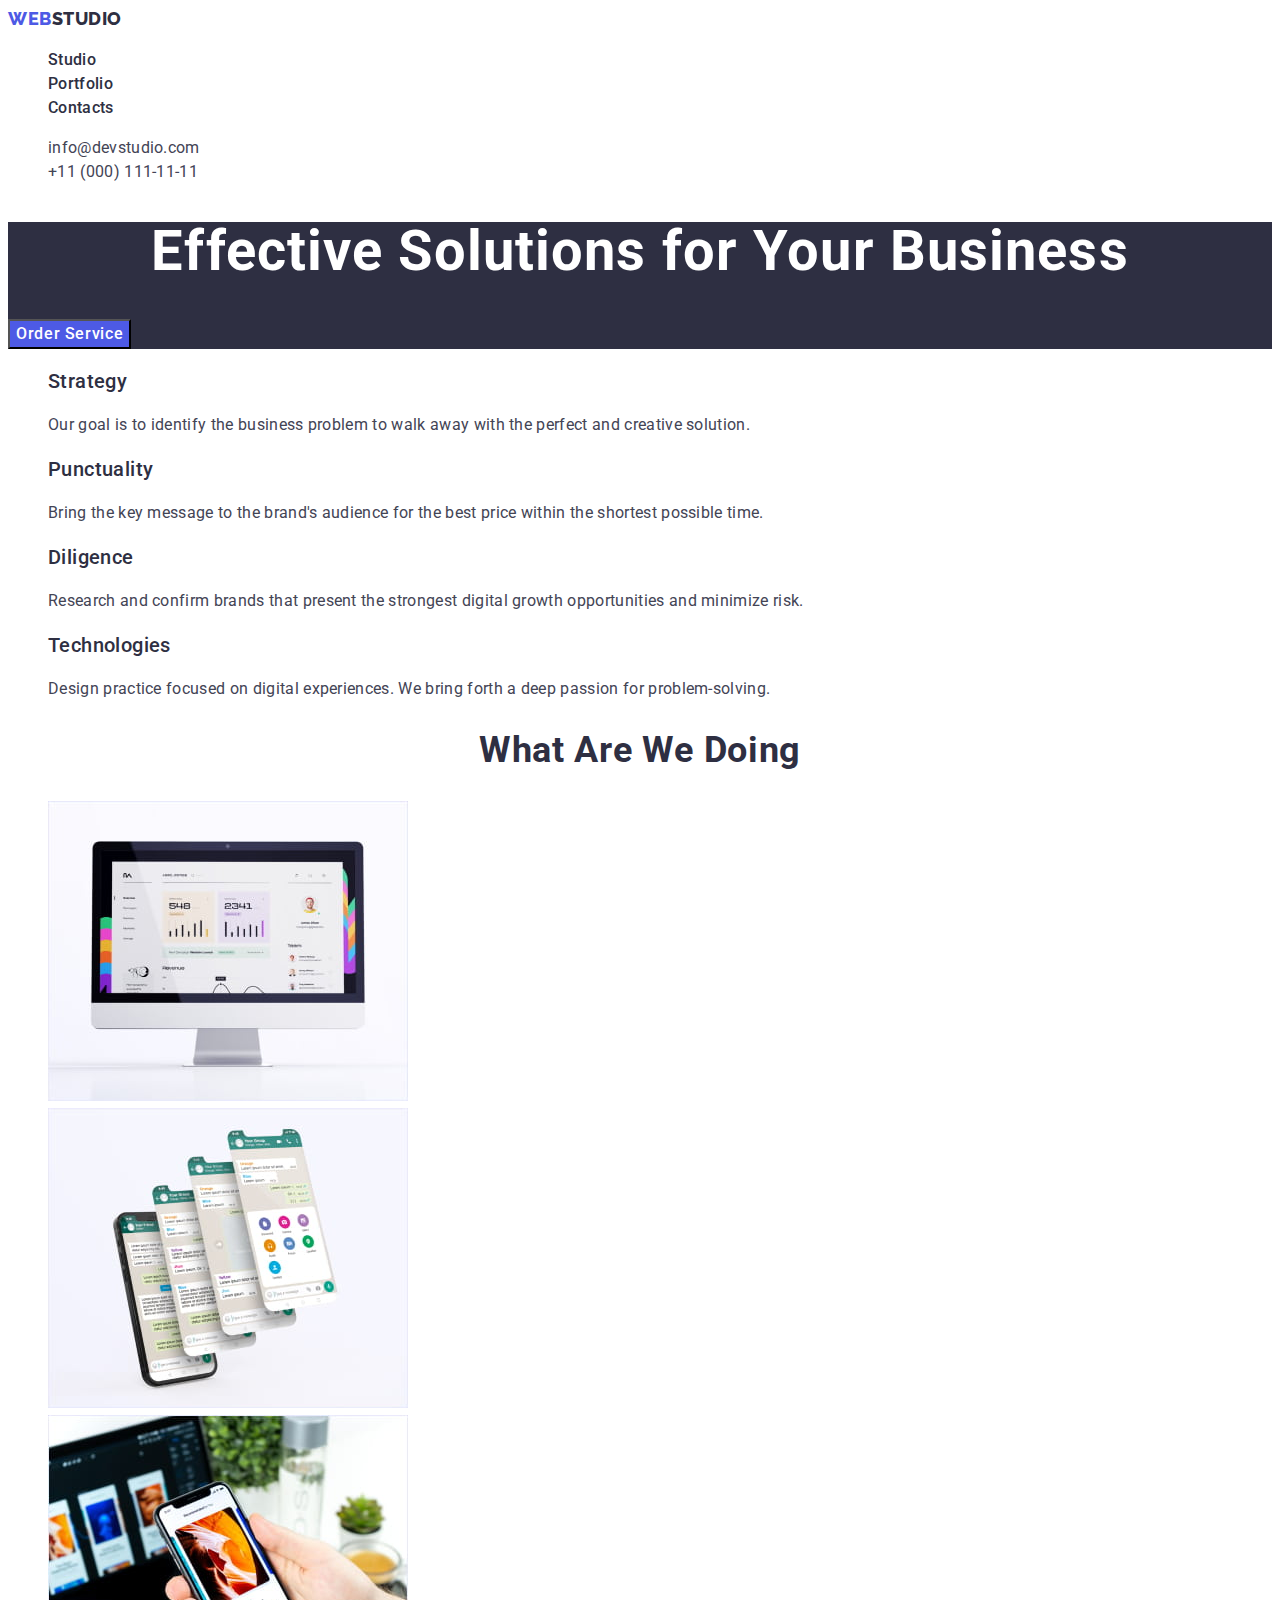
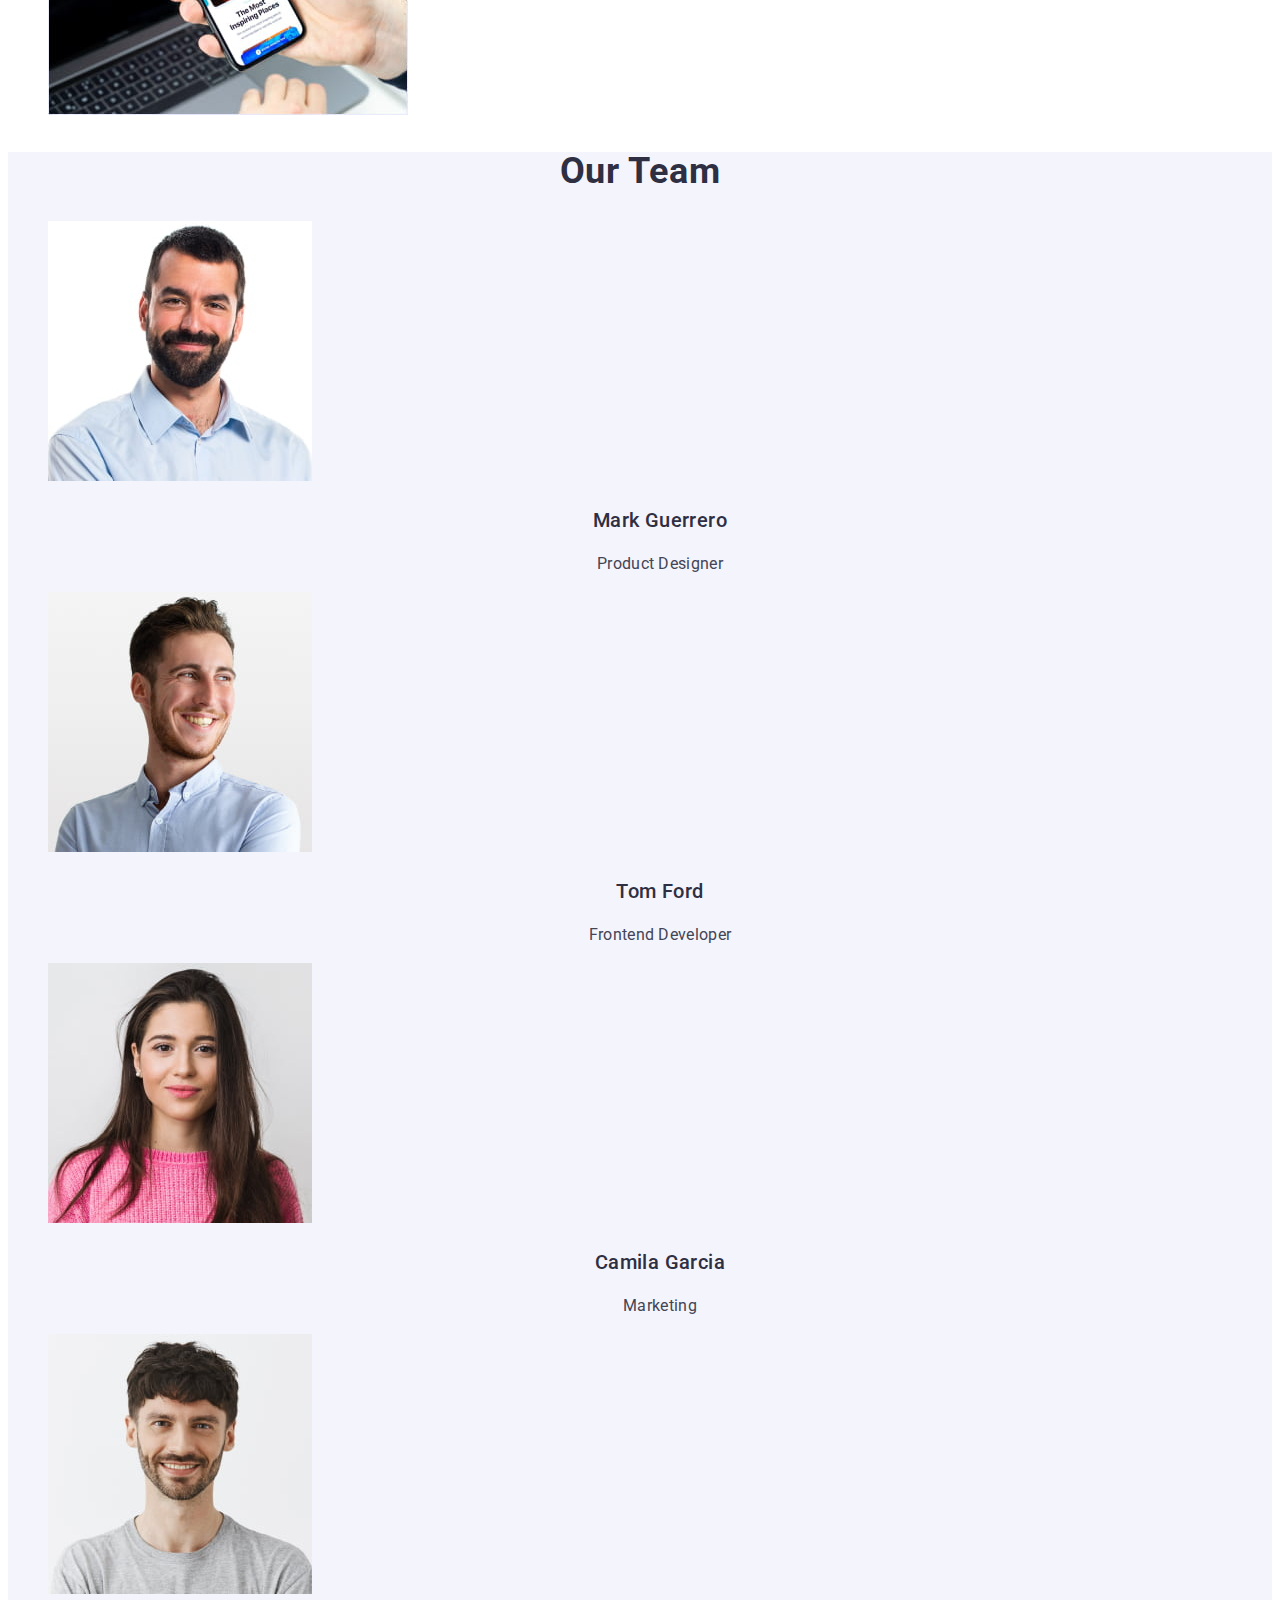
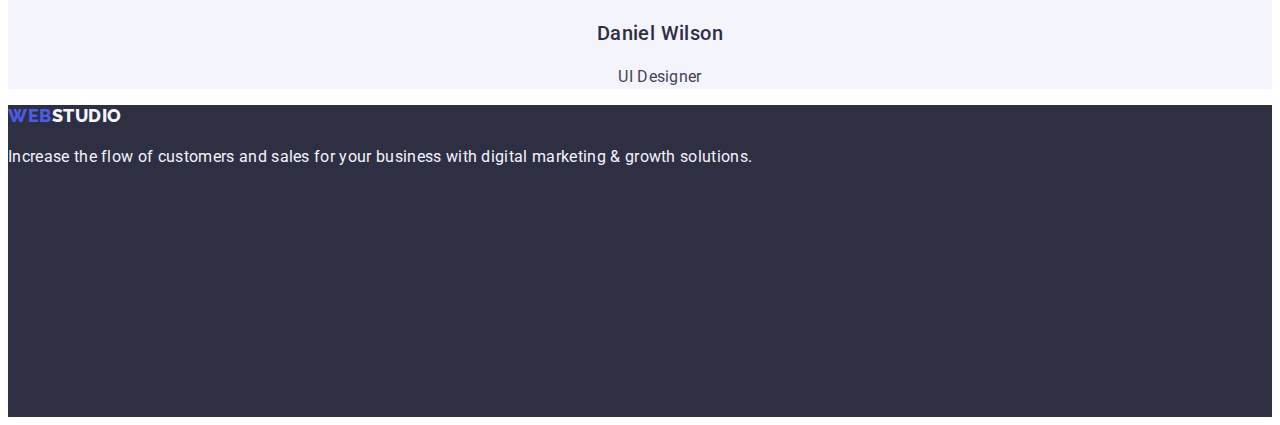
<file: index.html>
<!DOCTYPE html>
<html lang="en">
  <head>
    <meta charset="UTF-8" />
    <meta http-equiv="X-UA-Compatible" content="IE=edge" />
    <meta name="viewport" content="width=device-width, initial-scale=1.0" />
    <link rel="preconnect" href="https://fonts.googleapis.com" />
    <link rel="preconnect" href="https://fonts.gstatic.com" crossorigin />
    <link
      href="https://fonts.googleapis.com/css2?family=Raleway:wght@800&family=Roboto:wght@400;500;700&display=swap"
      rel="stylesheet"
    />
    <link rel="stylesheet" href="./css/styles.css" />
    <title>WebStudio</title>
  </head>
  <body>
    <header>
      <!-- Navigation -->
      <nav class="nav">
        <a class="logo link" href="./index.html"
          >Web<span class="logo-part">Studio</span></a
        >
        <ul class="list">
          <li>
            <a class="nav-item link" href="./index.html">Studio</a>
          </li>
          <li>
            <a class="nav-item link" href="./portfolio.html">Portfolio</a>
          </li>
          <li>
            <a class="nav-item link" href="">Contacts</a>
          </li>
        </ul>
      </nav>

      <!-- Contacts -->
      <address class="contacts">
        <ul class="list">
          <li>
            <a class="contacts-item link" href="mailto:info@devstudio.com"
              >info@devstudio.com</a
            >
          </li>
          <li>
            <a class="contacts-item link" href="tel:+110001111111"
              >+11 (000) 111-11-11</a
            >
          </li>
        </ul>
      </address>
    </header>

    <!-- Main Content -->
    <main>
      <!-- Hero Section -->
      <section class="hero">
        <h1 class="hero-title">Effective Solutions for Your Business</h1>
        <button type="button" class="btn">Order Service</button>
      </section>

      <!-- Advantages -->
      <section class="section">
        <h2 hidden class="visually-hidden">Our advantages</h2>
        <ul class="list">
          <li>
            <h3 class="sub-title">Strategy</h3>
            <p class="main-text">
              Our goal is to identify the business problem to walk away with the
              perfect and creative solution.
            </p>
          </li>
          <li>
            <h3 class="sub-title">Punctuality</h3>
            <p class="main-text">
              Bring the key message to the brand's audience for the best price
              within the shortest possible time.
            </p>
          </li>
          <li>
            <h3 class="sub-title">Diligence</h3>
            <p class="main-text">
              Research and confirm brands that present the strongest digital
              growth opportunities and minimize risk.
            </p>
          </li>
          <li>
            <h3 class="sub-title">Technologies</h3>
            <p class="main-text">
              Design practice focused on digital experiences. We bring forth a
              deep passion for problem-solving.
            </p>
          </li>
        </ul>
      </section>

      <!-- Gallery -->
      <section class="section">
        <h2 class="section-title">What are we doing</h2>
        <ul class="list">
          <li>
            <img
              src="./images/gallery/img-1.jpg"
              alt="Desktop App"
              width="360"
              height="300"
            />
          </li>
          <li>
            <img
              src="./images/gallery/img-2.jpg"
              alt="Messenger"
              width="360"
              height="300"
            />
          </li>
          <li>
            <img
              src="./images/gallery/img-3.jpg"
              alt="Mobile App"
              width="360"
              height="300"
            />
          </li>
        </ul>
      </section>

      <!-- Team -->
      <section class="team-section">
        <h2 class="section-title">Our Team</h2>
        <ul class="list">
          <li class="team-card">
            <img
              src="./images/team/card-1.jpg"
              alt="Mark Guerrero"
              width="264"
              height="260"
            />
            <h3 class="sub-title card-text">Mark Guerrero</h3>
            <p class="card-text">Product Designer</p>
          </li>
          <li class="team-card">
            <img
              src="./images/team/card-2.jpg"
              alt="Tom Ford"
              width="264"
              height="260"
            />
            <h3 class="sub-title card-text">Tom Ford</h3>
            <p class="card-text">Frontend Developer</p>
          </li>
          <li class="team-card">
            <img
              src="./images/team/card-3.jpg"
              alt="Camila Garcia"
              width="264"
              height="260"
            />
            <h3 class="sub-title card-text">Camila Garcia</h3>
            <p class="card-text">Marketing</p>
          </li>
          <li class="team-card">
            <img
              src="./images/team/card-4.jpg"
              alt="Daniel Wilson"
              width="264"
              height="260"
            />
            <h3 class="sub-title card-text">Daniel Wilson</h3>
            <p class="card-text">UI Designer</p>
          </li>
        </ul>
      </section>
    </main>
    <footer class="footer">
      <a class="logo link" href="./index.html"
        >Web<span class="logo-part-footer">Studio</span></a
      >
      <p class="footer-text">
        Increase the flow of customers and sales for your business with digital
        marketing & growth solutions.
      </p>
    </footer>
  </body>
</html>
</file>
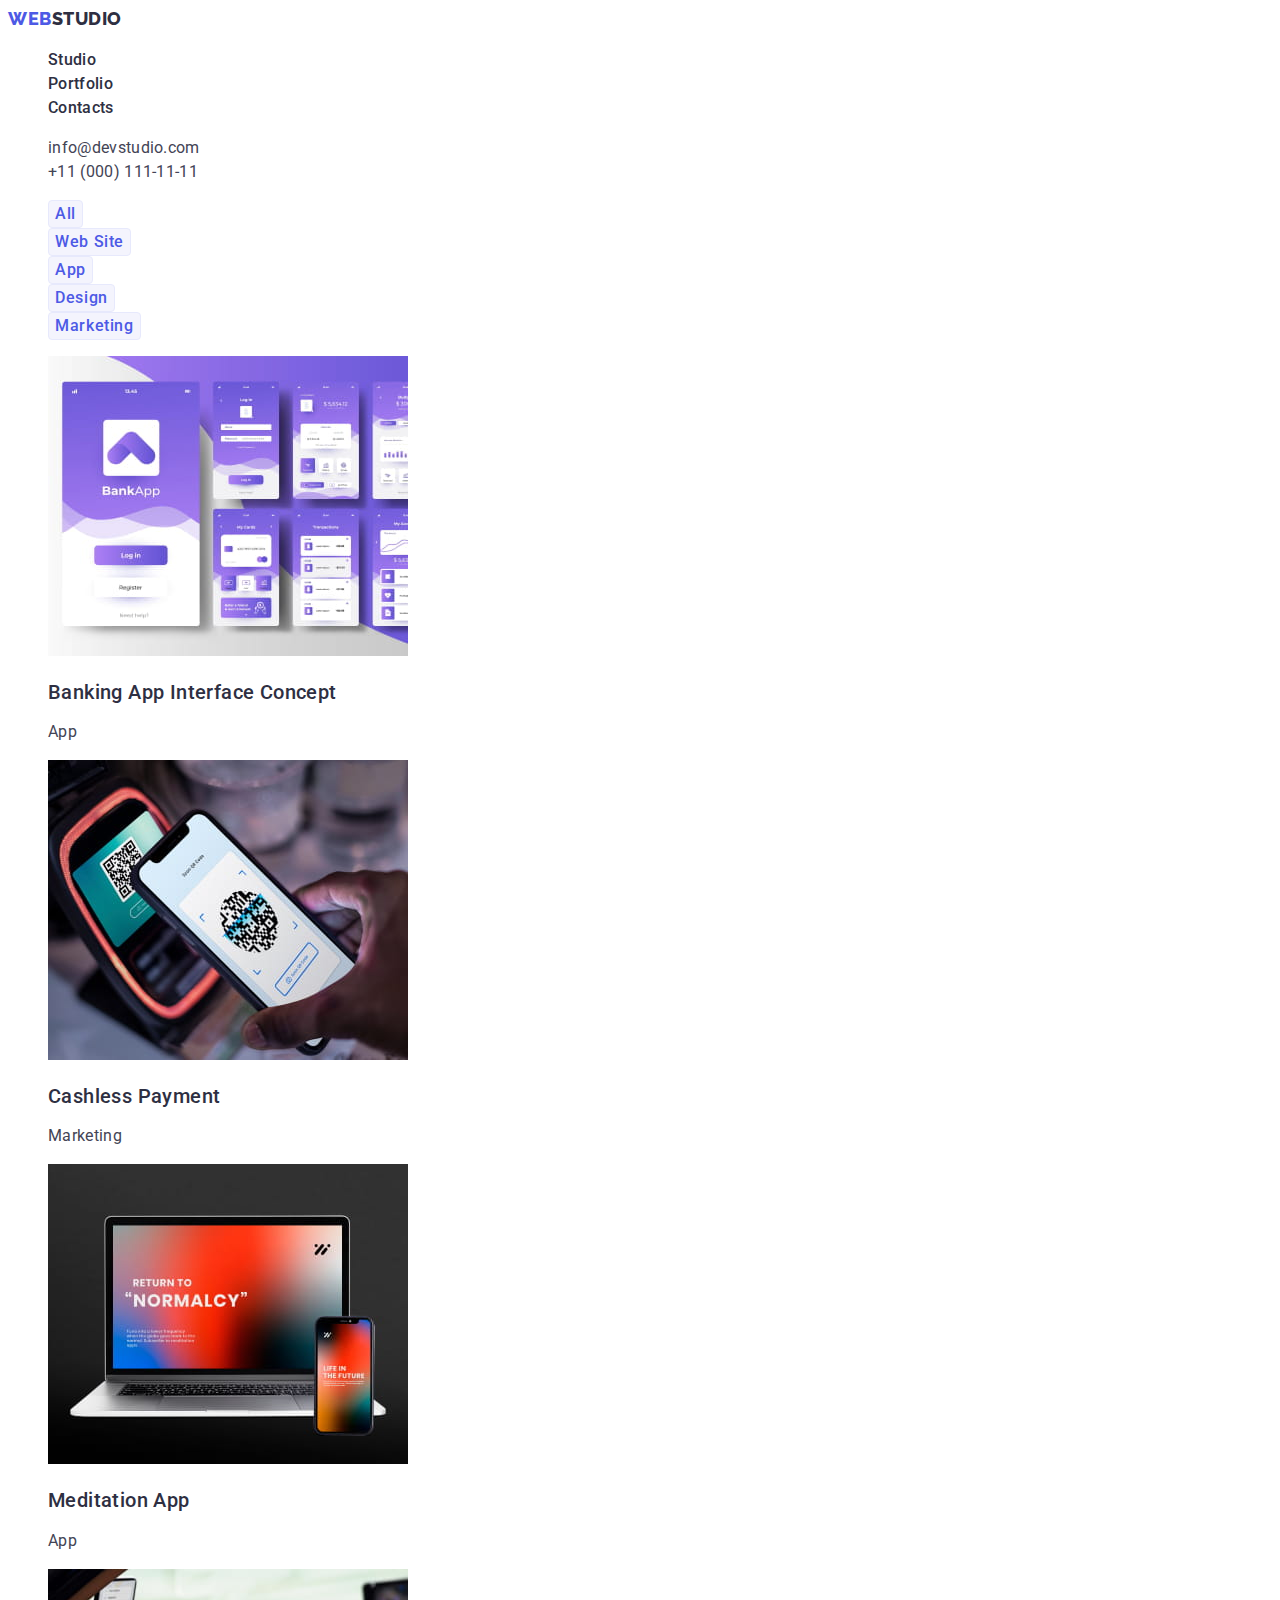
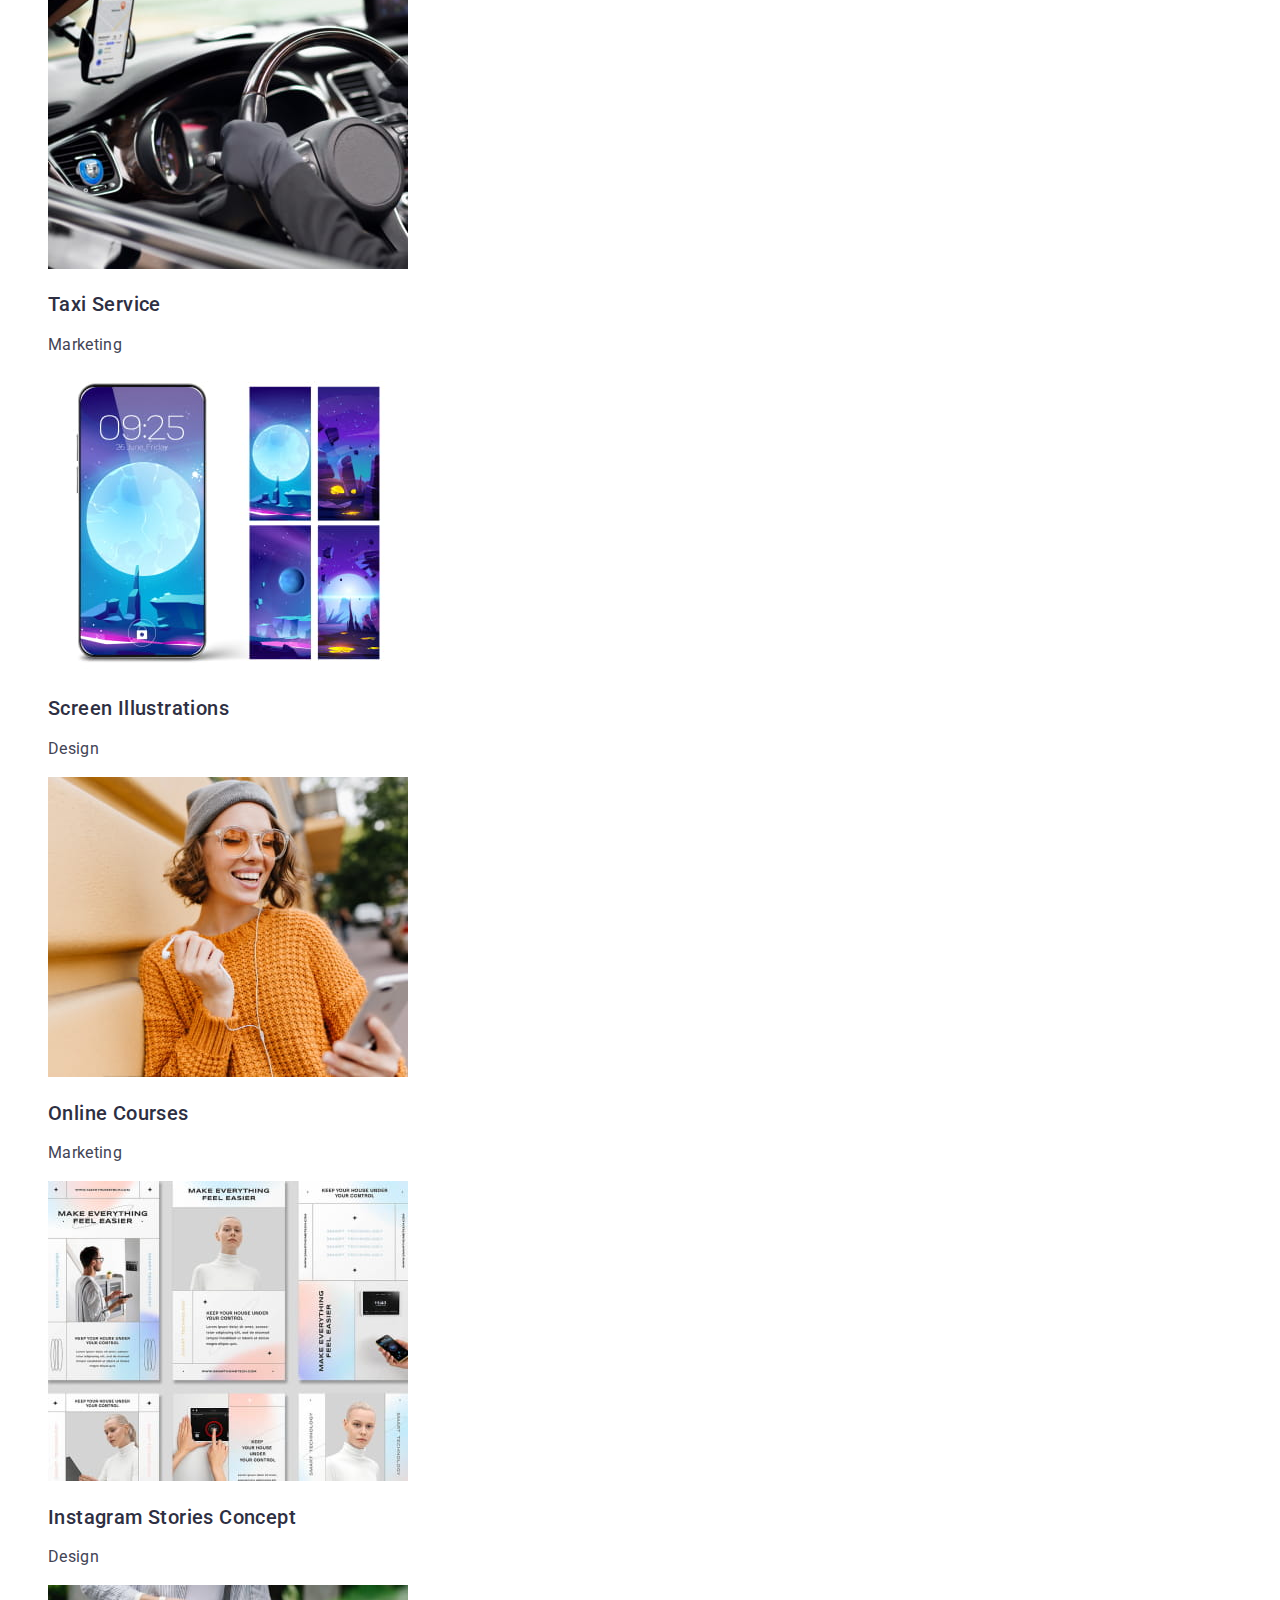
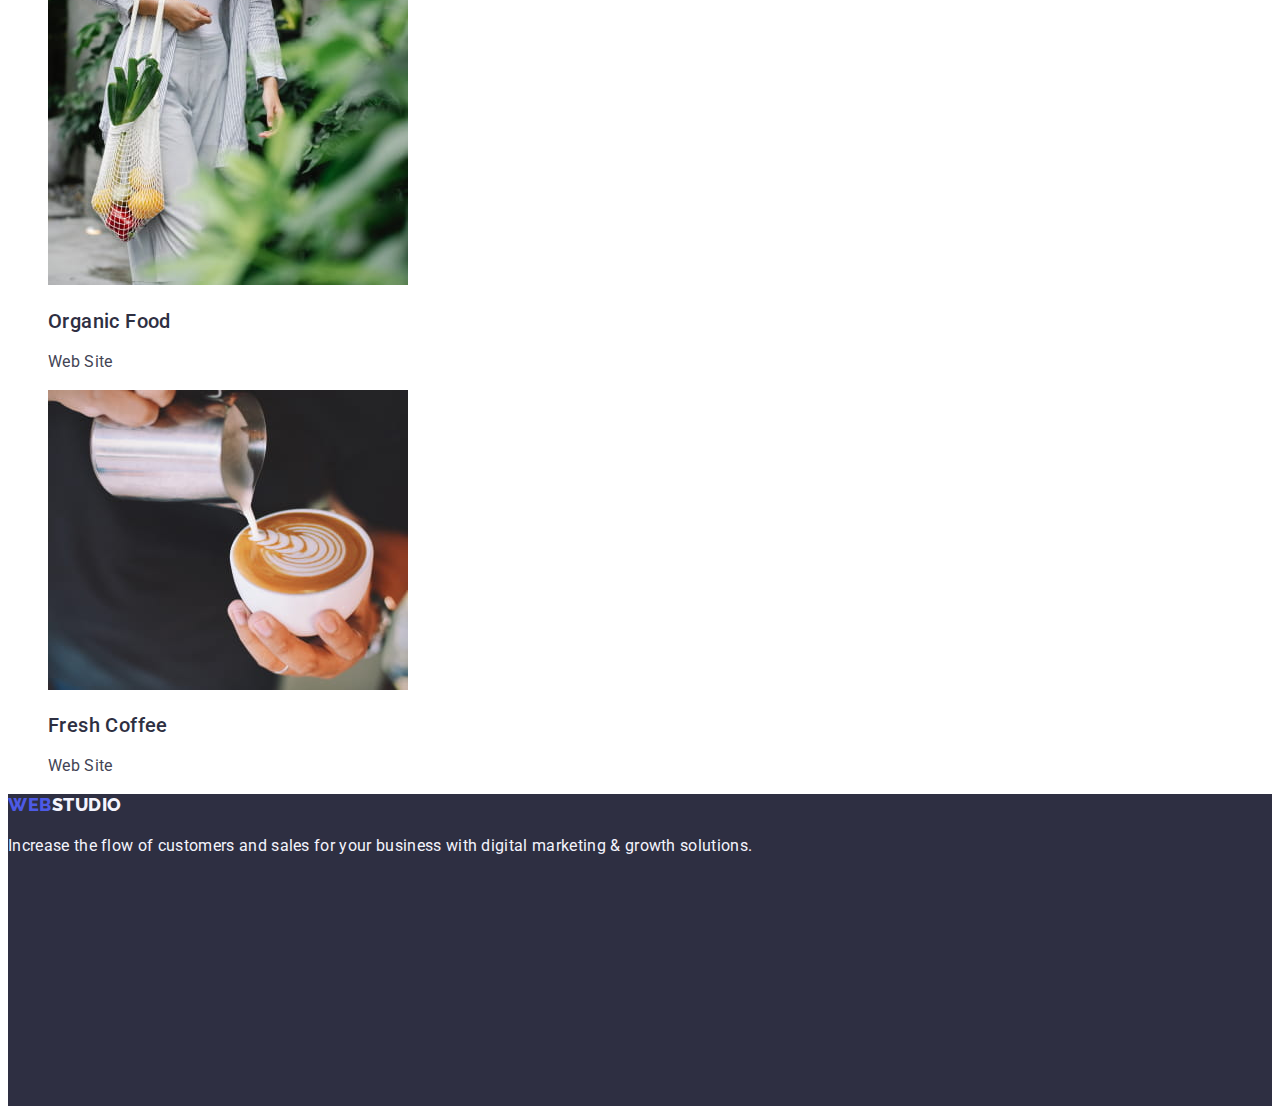
<file: portfolio.html>
<!DOCTYPE html>
<html lang="en">
  <head>
    <meta charset="UTF-8" />
    <meta http-equiv="X-UA-Compatible" content="IE=edge" />
    <meta name="viewport" content="width=device-width, initial-scale=1.0" />
    <link rel="preconnect" href="https://fonts.googleapis.com" />
    <link rel="preconnect" href="https://fonts.gstatic.com" crossorigin />
    <link
      href="https://fonts.googleapis.com/css2?family=Raleway:wght@800&family=Roboto:wght@400;500;700&display=swap"
      rel="stylesheet"
    />
    <link rel="stylesheet" href="./css/styles.css" />
    <title>Portfolio</title>
  </head>
  <body>
    <header>
      <!-- Navigation -->
      <nav class="nav">
        <a class="logo link" href="./index.html"
          >Web<span class="logo-part">Studio</span></a
        >
        <ul class="list">
          <li>
            <a class="nav-item link" href="./index.html">Studio</a>
          </li>
          <li>
            <a class="nav-item link" href="./portfolio.html">Portfolio</a>
          </li>
          <li>
            <a class="nav-item link" href="">Contacts</a>
          </li>
        </ul>
      </nav>

      <!-- Contacts -->
      <address class="contacts">
        <ul class="list">
          <li>
            <a class="contacts-item link" href="mailto:info@devstudio.com"
              >info@devstudio.com</a
            >
          </li>
          <li>
            <a class="contacts-item link" href="tel:+110001111111"
              >+11 (000) 111-11-11</a
            >
          </li>
        </ul>
      </address>
    </header>
    <main>
      <section>
        <h1 hidden class="visually-hidden">Portfolio</h1>
        <!-- Filter buttons -->
        <ul class="list">
          <li><button type="button" class="filter-btn">All</button></li>
          <li><button type="button" class="filter-btn">Web Site</button></li>
          <li><button type="button" class="filter-btn">App</button></li>
          <li><button type="button" class="filter-btn">Design</button></li>
          <li><button type="button" class="filter-btn">Marketing</button></li>
        </ul>
        <!-- List of work examples -->
        <ul class="list">
          <li class="portfolio-card">
            <a class="link" href="">
              <img
                src="./images/portfolio/img-1.jpg"
                alt="Banking App Interface Concept"
                width="360"
                height="300"
              />
              <h2 class="sub-title">Banking App Interface Concept</h2>
              <p class="main-text">App</p>
            </a>
          </li>
          <li class="portfolio-card">
            <a class="link" href="">
              <img
                src="./images/portfolio/img-2.jpg"
                alt="Cashless Payment"
                width="360"
                height="300"
              />
              <h2 class="sub-title">Cashless Payment</h2>
              <p class="main-text">Marketing</p>
            </a>
          </li>
          <li class="portfolio-card">
            <a class="link" href="">
              <img
                src="./images/portfolio/img-3.jpg"
                alt="Meditation App"
                width="360"
                height="300"
              />
              <h2 class="sub-title">Meditation App</h2>
              <p class="main-text">App</p>
            </a>
          </li>
          <li class="portfolio-card">
            <a class="link" href="">
              <img
                src="./images/portfolio/img-4.jpg"
                alt="Taxi Service"
                width="360"
                height="300"
              />
              <h2 class="sub-title">Taxi Service</h2>
              <p class="main-text">Marketing</p>
            </a>
          </li>
          <li class="portfolio-card">
            <a class="link" href="">
              <img
                src="./images/portfolio/img-5.jpg"
                alt="Screen Illustrations"
                width="360"
                height="300"
              />
              <h2 class="sub-title">Screen Illustrations</h2>
              <p class="main-text">Design</p>
            </a>
          </li>
          <li class="portfolio-card">
            <a class="link" href="">
              <img
                src="./images/portfolio/img-6.jpg"
                alt="Online Courses"
                width="360"
                height="300"
              />
              <h2 class="sub-title">Online Courses</h2>
              <p class="main-text">Marketing</p>
            </a>
          </li>
          <li class="portfolio-card">
            <a class="link" href="">
              <img
                src="./images/portfolio/img-7.jpg"
                alt="Instagram Stories Concept"
                width="360"
                height="300"
              />
              <h2 class="sub-title">Instagram Stories Concept</h2>
              <p class="main-text">Design</p>
            </a>
          </li>
          <li class="portfolio-card">
            <a class="link" href="">
              <img
                src="./images/portfolio/img-8.jpg"
                alt="Organic Food"
                width="360"
                height="300"
              />
              <h2 class="sub-title">Organic Food</h2>
              <p class="main-text">Web Site</p>
            </a>
          </li>
          <li class="portfolio-card">
            <a class="link" href="">
              <img
                src="./images/portfolio/img-9.jpg"
                alt="Fresh Coffee"
                width="360"
                height="300"
              />
              <h2 class="sub-title">Fresh Coffee</h2>
              <p class="main-text">Web Site</p>
            </a>
          </li>
        </ul>
      </section>
    </main>
    <footer class="footer">
      <a class="logo link" href="./index.html"
        >Web<span class="logo-part-footer">Studio</span></a
      >
      <p class="footer-text">
        Increase the flow of customers and sales for your business with digital
        marketing & growth solutions.
      </p>
    </footer>
  </body>
</html>
</file>
<file: css/styles.css>
:root {
  --color-iris: #4d5ae5;
  --color-ocean: #404bbf;
  --color-navy-blue: #2e2f42;
  --color-green: #31d0aa;
  --color-slate: #434455;
  --color-light-slate: #8e8f99;
  --color-cornflower: #e7e9fc;
  --color-cloud: #f4f4fd;
  --color-navy-blue-modal: #2e2f42;
  --color-grey: #2e2f42;
  --color-white: #ffffff;
  --color-dairy: #fcfcfc;
}

/**
  |============================
  | Hidden elements
  |============================
*/
.visually-hidden {
  position: absolute;
  width: 1px;
  height: 1px;
  margin: -1px;
  border: 0;
  padding: 0;

  white-space: nowrap;
  clip-path: inset(100%);
  clip: rect(0 0 0 0);
  overflow: hidden;
}

/**
  |============================
  | Links and list
  |============================
*/

.link {
  text-decoration: none;
}

.list {
  list-style: none;
}
/**
  |============================
  | Studio
  |============================
*/
body {
  background-color: #fff;
  font-family: 'Roboto', sans-serif;
  font-size: 16px;
  line-height: 1.5;
  letter-spacing: 0.02em;

  color: var(--color-slate);
}

.logo {
  font-family: 'Raleway', sans-serif;
  font-style: normal;
  font-weight: 800;
  font-size: 18px;
  line-height: 1.17;
  letter-spacing: 0.03em;
  text-transform: uppercase;

  color: var(--color-iris);
}

.logo > .logo-part {
  color: var(--color-navy-blue);
}

.logo > .logo-part-footer {
  color: var(--color-cloud);
}

.nav-item {
  font-weight: 500;
  font-size: 16px;
  font-style: normal;
  line-height: 1.5;
  letter-spacing: 0.02em;

  color: var(--color-navy-blue);
}

.nav-item:hover,
.nav-item:focus {
  color: var(--color-ocean);
}

.contacts {
  font-style: normal;
}

.contacts-item {
  color: var(--color-slate);
}

.contacts-item:hover,
.contacts-item:focus {
  color: var(--color-ocean);
}

.btn {
  font-family: inherit;
  font-weight: 500;
  font-size: 16px;
  line-height: 1.5;
  letter-spacing: 0.04em;

  cursor: pointer;
  background-color: var(--color-iris);
  color: var(--color-white);
}

.btn:hover,
.btn:focus {
  background-color: var(--color-ocean);
}

.hero {
  background-color: var(--color-navy-blue);
  /* height: 600px; */
}

.hero-title {
  font-weight: 700;
  font-size: 56px;
  line-height: 1.07;
  text-align: center;
  letter-spacing: 0.02em;

  color: var(--color-white);
}

.team-section {
  background-color: var(--color-cloud);
}

.section-title {
  font-weight: 700;
  font-size: 36px;
  line-height: 1.11;

  text-align: center;
  letter-spacing: 0.02em;
  text-transform: capitalize;

  color: var(--color-navy-blue);
}

.sub-title {
  font-weight: 500;
  font-size: 20px;
  line-height: 1.2;
  letter-spacing: 0.02em;

  color: var(--color-navy-blue);
}

.team-card {
}

.card-text {
  text-align: center;
}

.main-text {
  color: var(--color-slate);
}

.footer {
  height: 312px;
  background-color: var(--color-navy-blue);
}

.footer-text {
  color: var(--color-cloud);
}

/**
  |============================
  | Portfolio
  |============================
*/
.filter-btn {
  font-family: inherit;
  font-weight: 500;
  font-size: 16px;
  line-height: 1.5;
  letter-spacing: 0.04em;

  cursor: pointer;

  background: var(--color-cloud);
  border: 1px solid var(--color-cornflower);
  border-radius: 4px;
  color: var(--color-iris);
}

.filter-btn:hover,
.filter-btn:focus,
.filter-btn:active {
  background: var(--color-ocean);
  color: var(--color-white);
}

.portfolio-card {
  /* box-sizing: border-box;

  width: 360px;
  height: 420px;
  border: 1px solid var(--color-cornflower); */
}
</file>
